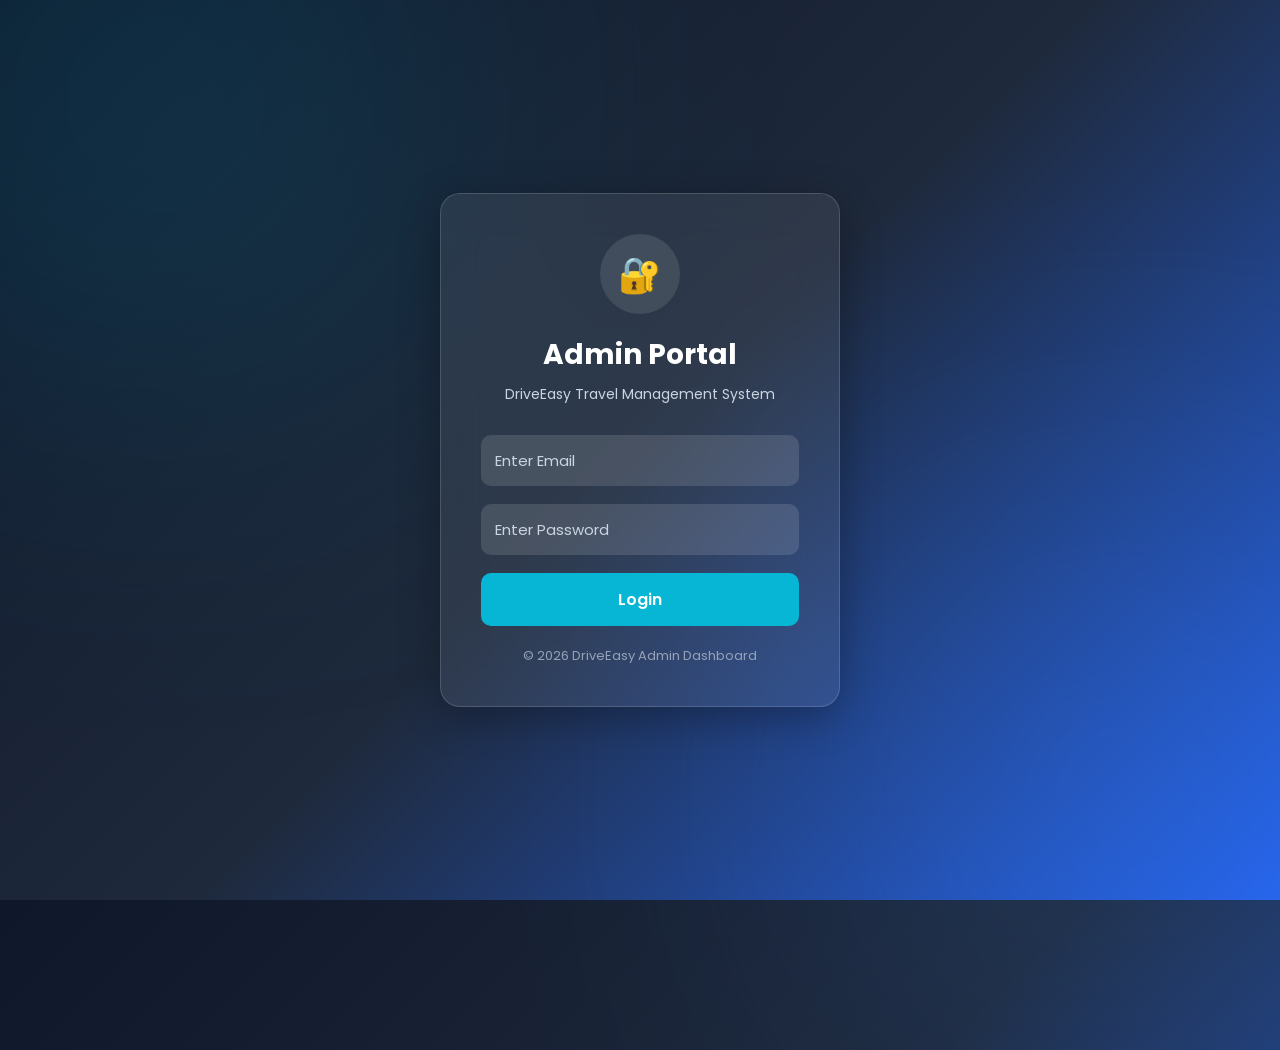
<file: DRIVE EASY CAR TRAVEL/admin.html>
<!DOCTYPE html>
<html lang="en">
<head>
<meta charset="UTF-8">
<meta name="viewport" content="width=device-width, initial-scale=1.0">
<title>Admin Portal | DriveEasy</title>

<link href="https://fonts.googleapis.com/css2?family=Poppins:wght@300;400;500;600;700&display=swap" rel="stylesheet">

<style>

*{
    margin:0;
    padding:0;
    box-sizing:border-box;
    font-family:'Poppins',sans-serif;
}

body{
    min-height:100vh;
    display:flex;
    justify-content:center;
    align-items:center;
    background:linear-gradient(
        135deg,
        #0f172a,
        #1e293b,
        #2563eb
    );
    overflow:hidden;
}

/* Background Glow */
body::before{
    content:"";
    position:absolute;
    width:500px;
    height:500px;
    background:#06b6d4;
    border-radius:50%;
    filter:blur(180px);
    opacity:0.25;
    top:-150px;
    left:-100px;
}

body::after{
    content:"";
    position:absolute;
    width:500px;
    height:500px;
    background:#3b82f6;
    border-radius:50%;
    filter:blur(180px);
    opacity:0.25;
    bottom:-150px;
    right:-100px;
}

/* Login Card */
.login-container{
    position:relative;
    z-index:10;

    width:400px;
    padding:40px;

    background:rgba(255,255,255,0.08);

    border:1px solid rgba(255,255,255,0.15);

    backdrop-filter:blur(20px);

    border-radius:20px;

    box-shadow:
    0 10px 40px rgba(0,0,0,0.3);

    text-align:center;
}

.logo{
    width:80px;
    height:80px;
    margin:auto;
    border-radius:50%;

    display:flex;
    justify-content:center;
    align-items:center;

    background:rgba(255,255,255,0.1);

    font-size:35px;
    color:white;
}

h1{
    color:white;
    margin-top:20px;
    font-size:28px;
}

.subtitle{
    color:#cbd5e1;
    font-size:14px;
    margin:8px 0 30px;
}

.input-group{
    margin-bottom:18px;
}

.input-group input{
    width:100%;
    padding:14px;

    border:none;
    outline:none;

    border-radius:10px;

    background:rgba(255,255,255,0.12);

    color:white;
    font-size:15px;
}

.input-group input::placeholder{
    color:#cbd5e1;
}

.login-btn{
    width:100%;
    padding:14px;

    border:none;
    border-radius:10px;

    background:#06b6d4;

    color:white;
    font-size:16px;
    font-weight:600;

    cursor:pointer;
    transition:0.3s;
}

.login-btn:hover{
    background:#0891b2;
}

.footer-text{
    color:#94a3b8;
    margin-top:20px;
    font-size:13px;
}

#error{
    color:#ff7b7b;
    margin-top:12px;
}

</style>
</head>

<body>

<div class="login-container">

<div class="logo">🔐</div>

<h1>Admin Portal</h1>

<p class="subtitle">
DriveEasy Travel Management System
</p>

<div class="input-group">
<input
type="email"
id="username"
placeholder="Enter Email">
</div>

<div class="input-group">
<input
type="password"
id="password"
placeholder="Enter Password">
</div>

<button class="login-btn" onclick="loginAdmin()">
Login
</button>

<p id="error"></p>

<div class="footer-text">
© 2026 DriveEasy Admin Dashboard
</div>

</div>

<script>

function loginAdmin(){

const username =
document.getElementById("username").value;

const password =
document.getElementById("password").value;

if(
username==="thanujbasavarajugari@gmail.com" &&
password==="Chinnu@1980"
){
window.location.href="bookings.html";
}
else{
document.getElementById("error").innerHTML =
"Invalid Email or Password";
}

}

</script>

</body>
</html>
</file>
